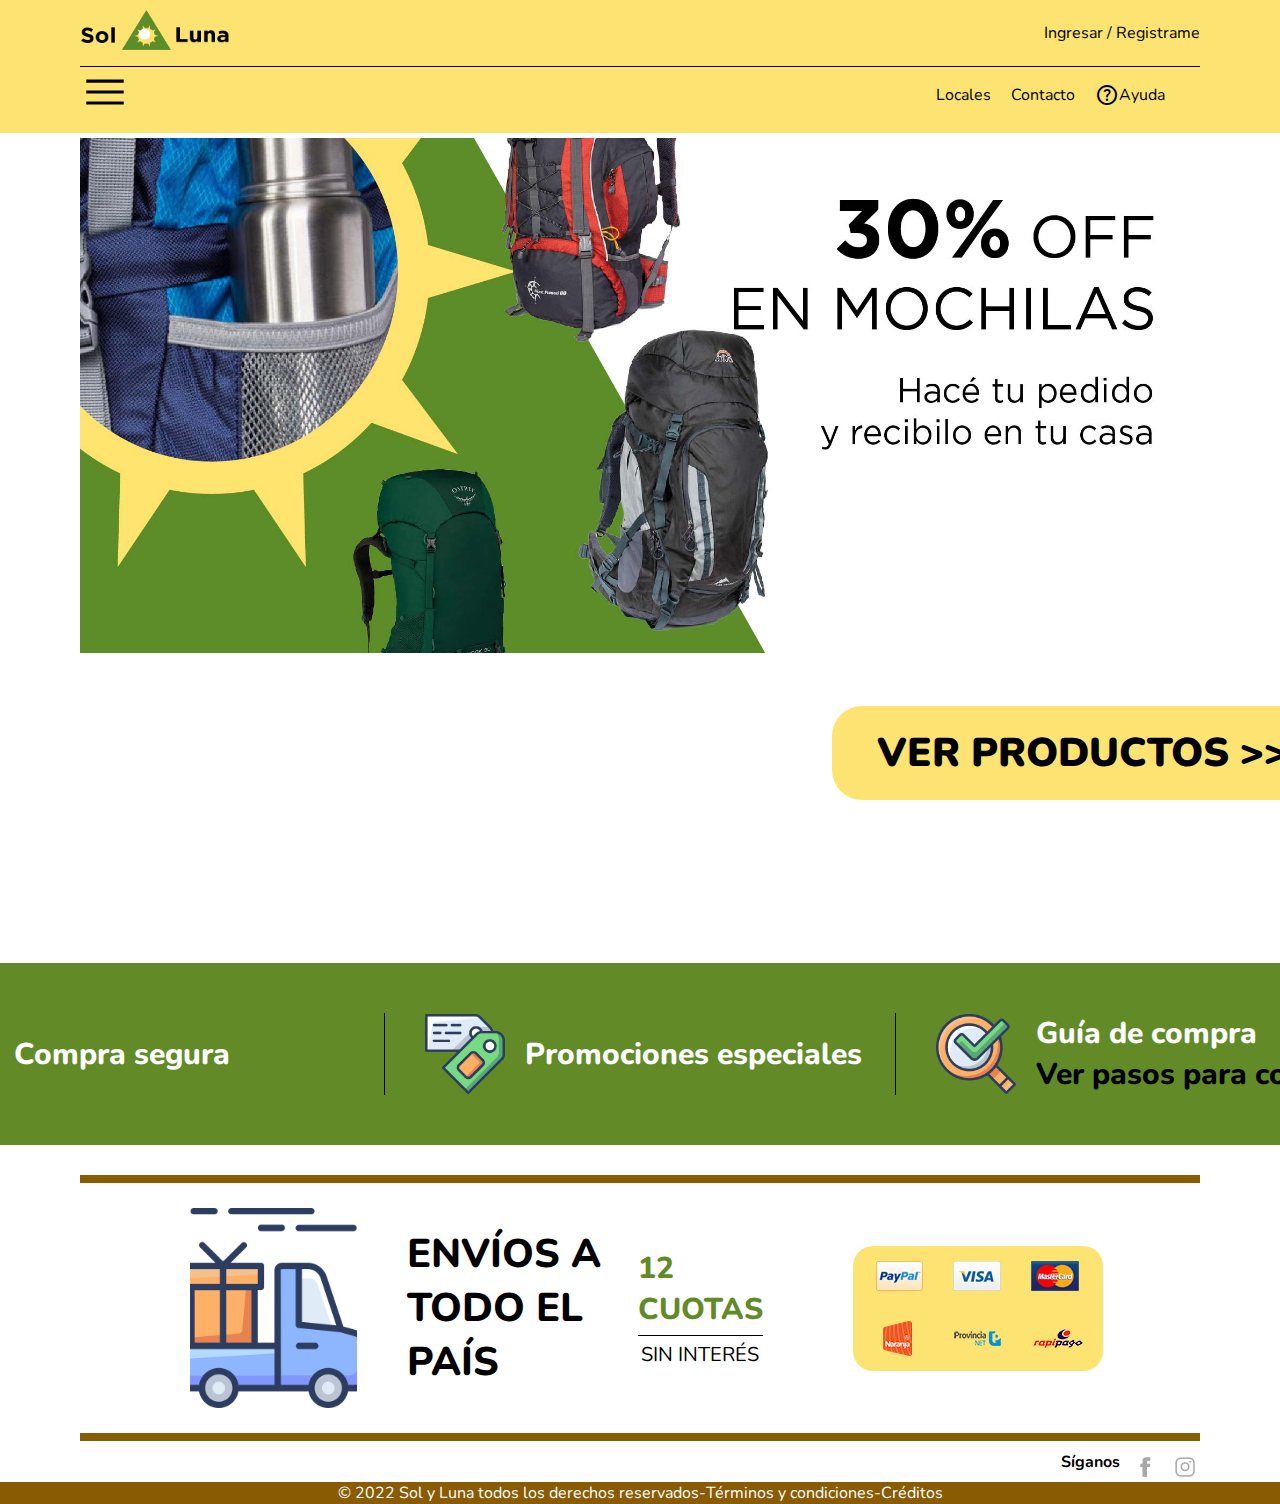
<file: index.html>
<!DOCTYPE html>
<html lang="en">
<head>
    <meta charset="UTF-8">
    <meta http-equiv="X-UA-Compatible" content="IE=edge">
    <meta name="viewport" content="width=device-width, initial-scale=1.0">
    <title>Document</title>
    <link rel="stylesheet" href="./assets/style.css">
    <link rel="stylesheet" href="https://fonts.googleapis.com/css2?family=Material+Symbols+Outlined:opsz,wght,FILL,GRAD@48,400,0,0" />
</head>


<body>
    <!--Header-->
    <div class="header-container">
        <header>
            <div class="top-header">
                <div class="logo-container">
                    <img src="./assets/img/solluna.png" alt="">
                </div>
                <a href="./assets/Ingresar/ingresar.html">Ingresar / Registrame</a>
            </div>




            <nav class="navbar">

                <!--Menu-->
                <div class="navbar-container">

                    <form class="menu">
                        <input type="checkbox" id="box-menu" class="menu-toggle">
                        <label for="box-menu">
                            <span class="material-symbols-outlined" >menu</span>
                            
                                <ul class="lista-menu" id="toggle">
                                    <li><a href="#">MUJER</a></li>
                                    <li><a href="#">HOMBRE</a></li>
                                    <li><a href="#">NIÑOS</a></li>
                                    <li><a href="#">PESCA</a></li>
                                    <li><a href="#">CAMPING</a></li>
                                    <li><a href="#">SUPERVIVENCIA</a></li>
                                
                            </div>
                        </label>
                        
                    </form>   
    
    
    
                    <ul class="navbar-header">
                        <li>
                            <a href="#">Locales</a>
                        </li>
                        <li>
                            <a href="#">Contacto</a>
                        </li>
                        <li>
                            <a href="#"><span class="material-symbols-outlined">help</span>Ayuda</a>      
                        </li>
                    </ul>


                </div>
                

            </nav>
        </header>
    </div>

    <!--Inicio-->
    <div class="section-container">
        <section class="section">
            <div class="container-slider">
                <div class="slider">
                    <ul class="ul-slider">
                        <li>
                            <img src="./assets/img/banner1.jpg" alt="" >
                        </li>
                        <li>
                            <img src="./assets/img/banner2.jpg" alt="" >
                        </li>
                    </ul>
                </div>

                
            </div>
            
                <div class="btn-productos">
                    <a href="./assets/productos/productos.html">Ver productos >></a> 
                </div>
            
            
        </section>
    </div>

    <!--Info-->
    <div class="section-container">
        <section class="section">
            <div class="info-card-container">
                <div class="info-card">
                    <div class="img-info"></div>
                    <div class="text-info">Compra segura</div>
                </div>

                <div class="info-card">
                    <div class="img-info"></div>
                    <div class="text-info">Promociones especiales</div>
                </div>

                <div class="info-card">
                    <div class="img-info"></div>
                    <div class="text-info">Guía de compra <br> <a href="#">Ver pasos para comprar</a></div>
                </div>
            </div>

            <div class="payment-container">
                <div class="img-payment">
                    <div class="img"></div>
                    <div class="img"></div>
                    <div class="img"></div>
                </div>
            </div>
        </section>
    </div>



    <!--Promociones-->
    <div class="promotion-container">
        <section class="promotion-section">
            <div class="container-truck">
                <div class="icon-truck"></div>
                <div class="text-truck">
                    <p>ENVÍOS A</p> 
                    <p>TODO EL PAÍS</p> 
                </div>
            </div>

            <div class="text-container">
                <div class="text">
                    <p>12 CUOTAS</p> 
                    <p>SIN INTERÉS</p>
                </div>

                <div class="payment-container">
                    <ul>
                        <li><img src="./assets/img/paypal.png" alt=""></li>
                        <li><img src="./assets/img/visa.png" alt=""></li>
                        <li><img src="./assets/img/mastercard.png" alt=""></li>
                        
                    </ul>
                    <ul>
                        <li><img src="./assets/img/logo-naranja.png" alt=""></li>
                        <li><img src="./assets/img/logo-provincia-pagos.png" alt=""></li>
                        <li><img src="./assets/img/logo-rapipago.png" alt=""></li>
                    </ul>
                </div>
            </div>

            
        </section>
    </div>


    <!--Footer-->
    <div class="footer-container">
        <footer>
            <div class="social-info">
                <h4>Síganos</h4>
                <ul>
                    <li class="icon"><img src="./assets/img/FB_icon-icons.com_65534.png" alt=""></li>
                    <li class="icon"><img src="./assets/img/INSTAGRAM_icon-icons.com_65535.png" alt=""></li>
                </ul>
            </div>

            <div class="footer-msg">© 2022 Sol y Luna todos los derechos reservados-<a href="#">Términos y condiciones</a>-<a href="#">Créditos</a></div>
        </footer>
    </div>
</body>
</html>
</file>
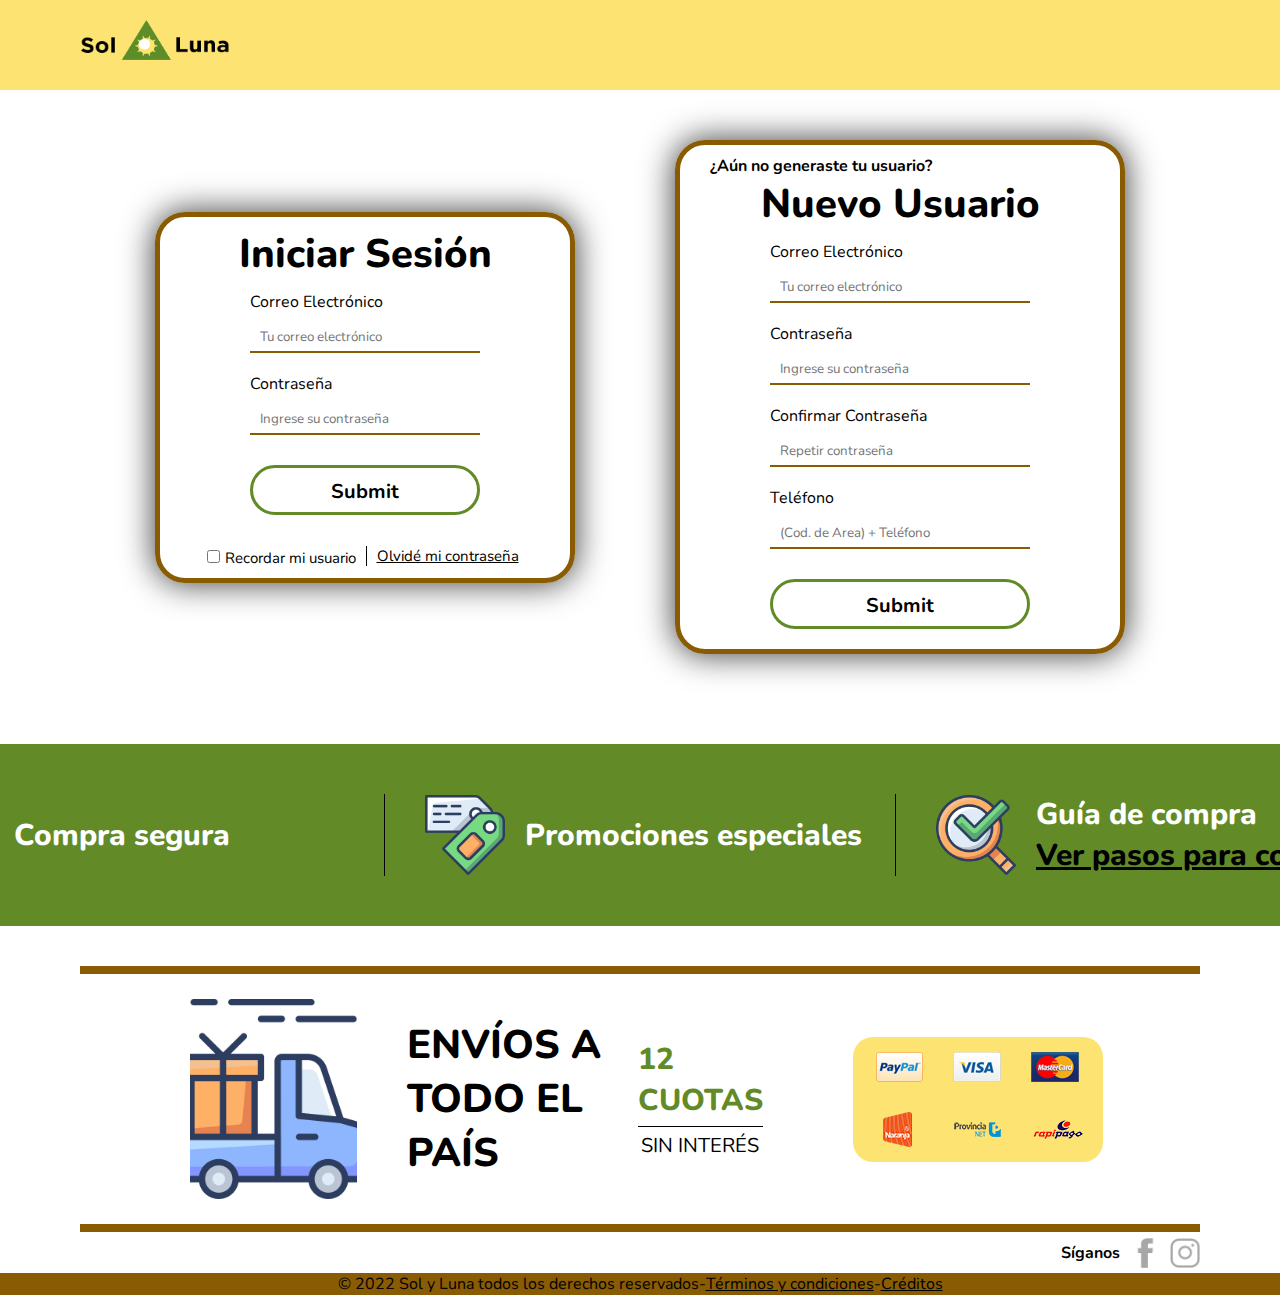
<file: assets/Ingresar/ingresar.html>
<!DOCTYPE html>
<html lang="en">
<head>
    <meta charset="UTF-8">
    <meta http-equiv="X-UA-Compatible" content="IE=edge">
    <meta name="viewport" content="width=device-width, initial-scale=1.0">
    <title>Document</title>
    <link rel="stylesheet" href="./ingresar.css">
</head>
<body>

    <!--Header-->
    <div class="header-container">
        <header>
            <div class="logo-container">
                <a href="../../index.html">
                    <img src="../img/solluna.png" alt="">
                </a>
            </div>
        </header>
    </div>
    

    <main>
        
        <div class="container">

            <!--Log in-->
            <div class="login-container">
                <h3>Iniciar Sesión</h3>
                <form  id="valid-form">
                    <div class="form-content">
                        <label for="email">Correo Electrónico</label>
                        <input type="email" id="email" placeholder="Tu correo electrónico">

                        <label for="password">Contraseña</label>
                        <input type="password" id="password" placeholder="Ingrese su contraseña">

                        <input class="btn" type="submit" onclick="redireccion()">
                    </div>
                </form>


                <div class="text-form">
                    <label for="remember-me">
                        <input type="checkbox" id="remember-me" class="checkbox">Recordar mi usuario
                    </label>
                    <a href="#">Olvidé mi contraseña</a>
                </div>

                <div></div>
            </div>


            <!--Sign up-->
            <div class="signup-container">
                <h4>¿Aún no generaste tu usuario?</h4>
                <h3>Nuevo Usuario</h3>
                <form id="valid-form">
                    <div class="form-content">

                        <label for="email">Correo Electrónico</label>
                        <input type="email" id="email" placeholder="Tu correo electrónico">

                        <label for="password">Contraseña</label>
                        <input type="password" id="password" placeholder="Ingrese su contraseña">

                        <label for="confirmacion-contraseña">Confirmar Contraseña</label>
                        <input type="password" id="confirmacion-contraseña" placeholder="Repetir contraseña">

                        <label for="telefono">Teléfono</label>
                        <input type="tel" id="telefono" placeholder="(Cod. de Area) + Teléfono">

                        <input class="btn" type="submit">

                    </div>
                    
                </form>
                <script src="./ingresar.js"></script>
            </div>
        </div>
    </main>



        <!--Info-->
        <div class="section-container">
            <section class="section" id="info">
                <div class="info-card-container">
                    <div class="info-card">
                        <div class="img-info"></div>
                        <div class="text-info">Compra segura</div>
                    </div>
    
                    <div class="info-card">
                        <div class="img-info"></div>
                        <div class="text-info">Promociones especiales</div>
                    </div>
    
                    <div class="info-card">
                        <div class="img-info"></div>
                        <div class="text-info">Guía de compra <br> <a href="#hero">Ver pasos para comprar</a></div>
                    </div>
                </div>
    
                <div class="payment-container">
                    <div class="img-payment">
                        <div class="img"></div>
                        <div class="img"></div>
                        <div class="img"></div>
                    </div>
                </div>
            </section>
        </div>
    
    
    
        <!--Promociones-->
        <div class="promotion-container">
            <section class="promotion-section" id="promotion">
                <div class="container-truck">
                    <div class="icon-truck"></div>
                    <div class="text-truck">
                        <p>ENVÍOS A</p> 
                        <p>TODO EL PAÍS</p> 
                    </div>
                </div>
    
                <div class="text-container">
                    <div class="text">
                        <p>12 CUOTAS</p> 
                        <p>SIN INTERÉS</p>
                    </div>
    
                    <div class="payment-container">
                        <ul>
                            <li><img src="../img/paypal.png" alt=""></li>
                            <li><img src="../img/visa.png" alt=""></li>
                            <li><img src="../img/mastercard.png" alt=""></li>
                            
                        </ul>
                        <ul>
                            <li><img src="../img/logo-naranja.png" alt=""></li>
                            <li><img src="../img/logo-provincia-pagos.png" alt=""></li>
                            <li><img src="../img/logo-rapipago.png" alt=""></li>
                        </ul>
                    </div>
                </div>
    
                
            </section>
        </div>
    
    
        <!--Footer-->
        <div class="footer-container">
            <footer>
                <div class="social-info">
                    <h4>Síganos</h4>
                    <ul>
                        <li class="icon"><img src="../img/FB_icon-icons.com_65534.png" alt=""></li>
                        <li class="icon"><img src="../img/INSTAGRAM_icon-icons.com_65535.png" alt=""></li>
                    </ul>
                </div>
    
                <div class="footer-msg">© 2022 Sol y Luna todos los derechos reservados-<a href="#">Términos y condiciones</a>-<a href="#">Créditos</a></div>
            </footer>
        </div>
</body>
</html>
</file>
<file: assets/style.css>
@import url('https://fonts.googleapis.com/css2?family=Catamaran:wght@300&family=Nunito:wght@300;500;600;800;900&family=Open+Sans:ital,wght@0,400;1,300&family=Pompiere&display=swap');

*{
    box-sizing: border-box;
    margin: 0;
    padding: 0;
    font-family: 'Nunito', sans-serif
}



:root{
    --amarillo:#FDE472;
    --marron:#895B03;
    --verde:#628B28;
    --negro:#0D0602; 
}


a{
    color: black;
    text-decoration: none;
    align-items: center;
    display: flex;
}

a:hover{
    text-decoration: underline;
}

a:active{
    color: var(--verde);
}




/*Header*/


.header-container{
    position: absolute;
    z-index: 999;
    top: 0%;
    position: sticky;
    display: flex;
    flex-direction: column;
    justify-content: space-between;
    padding: 10px 80px;
    background-color: var(--amarillo);
}

.top-header{
    border-bottom: 1px solid var(--negro);
    padding-bottom: 10px;
    display: flex;
    justify-content: space-between;
}

.logo-container img{
    height: 40px;
    width: 150px;
}

.navbar{
    display: flex;
    justify-content: space-between;
}



.navbar-header{
    width: 300px;
    justify-content: center;
    align-items: center;
    display: flex;
}

.navbar-header li{
    list-style-type: none;
    display: flex;
    padding: 10px 10px 10px; 
    justify-content: baseline;
}


/*Menu*/

.menu-toggle{
    display: none;
    
}

.menu span{
    cursor: pointer;
    font-size: 50px;
}


#toggle {
    display: none;
}


.class-menu label{
    background: #dbdbd9;
}

.lista-menu{
    width: 300px;
    background-color: red;
    position: absolute;
    border: 5px solid black;
}

.lista-menu li{
    display: flex;
    justify-content: center;
    padding: 10px 0px;
    font-size: 30px;
    font-weight: 800;
}


.lista-menu li:hover{
    background-color: white;
    
}



#box-menu:checked + label  ul{
    background: var(--amarillo);
    display: block;
}
/*Fin header*/












/*Inicio*/
.slider{
    width: 100%;
    height: 800px;
    overflow: hidden;
}

.slider ul, li{
    padding: 0;
    list-style: none;
}

.ul-slider{
    width: 200%;
    display: flex;
    animation: cambio 6s infinite alternate linear;

}

.ul-slider li{
    width: 100%;
}


.ul-slider li img{
    margin-top: 5px;
    padding: 0px 80px;
    width: 100%;
    height: 100%;
}



@keyframes cambio{
    0%{margin-left: 0%;}
    20%{margin-left: 0%;}
    25%{margin-left: 0%;}
    45%{margin-left: -100%;}
    50%{margin-left: -100%;}
    100%{margin-left: -100%;}
}



.btn-productos{
    position: absolute;
    z-index: 998;
    background-color: var(--amarillo);
    border-radius: 30px;
    width: 500px;
    padding: 20px;
    bottom: 100px;
    left: 65%;
    text-transform: uppercase;
    display: flex;
    justify-content: center;
    cursor: pointer;
    font-size: 40px;
    font-weight: 900;
    color: white;
}



.btn-productos:hover{
    text-decoration: none;
    transform: scale(1.10);
    translate: (100px,200px);
    transition: all  .2s;
    box-shadow: 0px 0px 61px 0px rgba(0,0,0,0.8);
}


.btn-productos a:hover{
    text-decoration: none;
}


/*Info*/

.info-card-container{
    display: flex;
    justify-content: center;
    padding: 50px 0px;
    margin: 30px 0px;
    font-size: 30px;
    width: 100%;
    background-color: var(--verde);
}

.info-card{
    display:flex;
    align-items: center;
    padding-left: 40px;
    border-left: 1px solid black;
}

.info-card a:active{
    color: var(--amarillo);
}

.info-card-container :first-child{
    border-left: none;
}

.info-card:first-child .img-info{
    background-image: url(./img/confirmar.png);
}

.info-card:nth-child(2) .img-info{
    background-image: url(./img/etiqueta-de-venta.png);
}

.info-card:nth-child(3) .img-info{
    background-image: url(./img/buscando.png);
}

.img-info{
    width: 80px;
    height: 80px;
    background-size: cover;
}

.text-info{
    font-size: 30px;
    font-weight: 800;
    margin: 0px 20px;
    width: 350px;
    color: white;
}


/*Promociones*/
.promotion-container{
    display: flex;
    justify-content: center;
}

.promotion-section{
    width: 100%;
    margin: 0px 80px;
    padding: 15px 100px;
    align-items: center;
    display: flex;
    justify-content: center;
    flex-direction: row;
    border-top: 8px solid var(--marron);
    border-bottom: 8px solid var(--marron);
}

.container-truck{
    display: flex;
    justify-content: center;
    align-items: center;
    gap: 40px;
}

.icon-truck{
    background-image: url(./img/entrega.png);
    background-position: center;
    background-repeat: no-repeat;
    background-size: cover;
    margin: 10px;
    width: 200px;
    height: 200px;
}

.text-truck{
    display: flex;
    flex-direction: column;
    font-size: 25px;
    font-weight: 800;
    font-size: 40px;
}

.text-container{
    width: 50%;
    display: flex;
    justify-content: center;
    align-items: center;
    font-size: 20px;
    gap: 90px;
}

.text{
    display: flex;
    flex-direction: column;
    justify-content: center;
    align-items: center;

}

.text p:first-child {
    border-bottom: 1px solid black;
    font-size: 30px;
    font-weight: 800;
    color: var(--verde)
}


.text-container p{
    padding: 5px 0px;
}

.payment-container{
    background-color: var(--amarillo);
    border-radius: 20px;
}

.payment-container ul{
    display: flex;
    padding: 5px 10px 15px;
    justify-content: center;
    flex-wrap: wrap;
    width: 250px;
    gap: 10px;

}

.payment-container ul li{

        display: flex;
        padding: 10px 10px 0; 
        justify-content: baseline;

    display: flex;
    align-items: flex-start;
    justify-content: center;
}


/*Footer*/
footer{
    display: flex;
    flex-direction: column;
}

.social-info{

    display: flex;
    flex-direction: row;
    justify-content: end;
    align-items: center;
    padding: 5px 80px 5px;
}

.social-info ul{
    gap: 10px;
    display: flex;
    margin: 1px 0px 0px 10px;
}

.social-info ul li{
    list-style-type: none;
    display: flex;
    padding: 10px 10px 0; 
    justify-content: baseline;
}

.icon{
    width: 30px;
    height: 30px;
    justify-content: center;
    padding: 0px 10px;
    cursor: pointer;
}

.footer-msg{
    background-color: var(--marron);
    color: white;
    display: flex;
    flex-direction: row;
    justify-content: center;
}

.footer-msg a{
    color: white;
}
</file>
<file: assets/Ingresar/ingresar.css>
@import url('https://fonts.googleapis.com/css2?family=Catamaran:wght@300&family=Nunito:wght@300;500;600;800;900&family=Open+Sans:ital,wght@0,400;1,300&family=Pompiere&display=swap');

*{
    box-sizing: border-box;
    margin: 0;
    padding: 0;
    font-family: 'Nunito', sans-serif
}




:root{
    --amarillo:#FDE472;
    --marron:#895B03;
    --verde:#628B28;
    --negro:#0D0602; 
}


a{
    color: black;
    
    align-items: center;
    display: flex;
}

li{
    list-style-type: none;
    display: flex;
}


.container{
    display: flex;
    justify-content: center;
    align-items: center;
}



/*Header*/

.header-container{
    top: 0%;
    position: sticky;
    display: flex;
    flex-direction: column;
    justify-content: space-between;
    padding: 20px 80px;
    background-color: var(--amarillo);
    
}


.logo-container{

    height: 50px;

    width: 150px;
}

.logo-container img{
    height: 40px;
    width: 150px;
}



/*Log in*/
.login-container{
    margin: 50px;
    padding: 0px 30px;
    width: 420px;
    box-shadow: 0px 0px 33px 1px rgb(0 0 0 / 75%);
    border-radius: 30px;
    border: 5px solid var(--marron);
    display: flex;
    flex-direction: column;
    gap: 10px;
}

.login-container h3{
    display: flex;
    justify-content: center;
    font-size: 40px;
    font-weight: 800;
    padding-top: 10px;
}


.form-content{
    gap: 10px;
    padding: 0px 60px;
    display: flex;
    flex-direction: column;
}


.text-form{
    display: flex;
    justify-content: center;
    align-items: center;
    gap: 10px;
    font-size: 15px;
}


.text-form a{
    border-left: 1px solid black;
    padding: 0px 10px;
}


form input{
    margin-bottom: 10px;
    height: 30px;
    border: none;
    border-bottom: 2px solid var(--marron);
    padding: 0 10px;
}

.btn{
    height: 50px;
    margin: 10px 0 20px;
    border: 3px solid var(--verde);
    font-size: 20px;
    font-weight: 700;
    padding: 10px 20px;
    border-radius: 30px;
    transition: all 0.3s linear;
    background-color: white;
    cursor: pointer;
}

.btn:hover{
    background-color: var(--verde);
    color: white;
}

[type=checkbox] {
    margin: 5px;
}



/*Sign up*/
.signup-container{
    margin: 50px;
    padding: 0px 30px;
    width: 450px;
    border-radius: 30px; 
    border: 5px solid var(--marron);
    box-shadow: 0px 0px 33px 1px rgb(0 0 0 / 75%);
    display: flex;
    flex-direction: column;
    gap: 10px;
}

.signup-container h4{
    padding-top: 10px;
    margin-bottom: -10px ;
    font-size: 20   px;
    font-weight: 700;
}

.signup-container h3{
    display: flex;
    justify-content: center;

    font-size: 40px;
    font-weight: 800;
}







/*Info*/
.info-card-container{
    display: flex;
    justify-content: center;
    padding: 50px 0px;
    margin: 40px 0px;
    font-size: 30px;
    width: 100%;
    background-color: var(--verde);
}




.info-card{
    display:flex;
    align-items: center;
    padding-left: 40px;
    border-left: 1px solid black;
}

.info-card a:active{
    color: var(--amarillo);
}

.info-card-container :first-child{
    border-left: none;
}

.info-card:first-child .img-info{
    background-image: url(../img/confirmar.png);
}

.info-card:nth-child(2) .img-info{
    background-image: url(../img/etiqueta-de-venta.png);
}

.info-card:nth-child(3) .img-info{
    background-image: url(../img/buscando.png);
}

.img-info{
    width: 80px;
    height: 80px;
    background-size: cover;
}

.text-info{
    font-size: 30px;
    font-weight: 800;
    margin: 0px 20px;
    width: 350px;
    color: white;
}


/*Promociones*/
.promotion-container{
    display: flex;
    justify-content: center;
}

.promotion-section{
    width: 100%;
    margin: 0px 80px;
    padding: 15px 100px;
    align-items: center;
    display: flex;
    justify-content: center;
    flex-direction: row;
    border-top: 8px solid var(--marron);
    border-bottom: 8px solid var(--marron);
}

.container-truck{
    display: flex;
    justify-content: center;
    align-items: center;
    gap: 40px;
}

.icon-truck{
    background-image: url(../img/entrega.png);
    background-position: center;
    background-repeat: no-repeat;
    background-size: cover;
    margin: 10px;
    width: 200px;
    height: 200px;
}

.text-truck{
    display: flex;
    flex-direction: column;
    font-size: 25px;
    font-weight: 800;
    font-size: 40px;
}

.text-container{
    width: 50%;
    display: flex;
    justify-content: center;
    align-items: center;
    font-size: 20px;
    gap: 90px;
}

.text{
    display: flex;
    flex-direction: column;
    justify-content: center;
    align-items: center;

}

.text p:first-child {
    border-bottom: 1px solid black;
    font-size: 30px;
    font-weight: 800;
    color: var(--verde)
}


.text-container p{
    padding: 5px 0px;
}

.payment-container{
    background-color: var(--amarillo);
    border-radius: 20px;
}

.payment-container ul{
    display: flex;
    padding: 5px 10px 15px;  
    justify-content: center;
    flex-wrap: wrap;
    width: 250px;
    gap: 10px;

}

.payment-container ul li{

    display: flex;
    padding: 10px 10px 0; 
    justify-content: baseline;
    display: flex;
    align-items: flex-start;
    justify-content: center;
}


/*Footer*/
footer{
    display: flex;
    flex-direction: column;
}

.social-info{

    display: flex;
    flex-direction: row;
    justify-content: end;
    align-items: center;
    padding: 5px 80px 5px;
}

.social-info ul{
    gap: 10px;
    display: flex;
    margin: 1px 0px 0px 10px;
}

.icon{
    width: 30px;
    height: 30px;
    justify-content: center;
    padding: 0px 10px;
    cursor: pointer;
}

.footer-msg{
    background-color: var(--marron);
    display: flex;
    flex-direction: row;
    justify-content: center;
}
</file>
